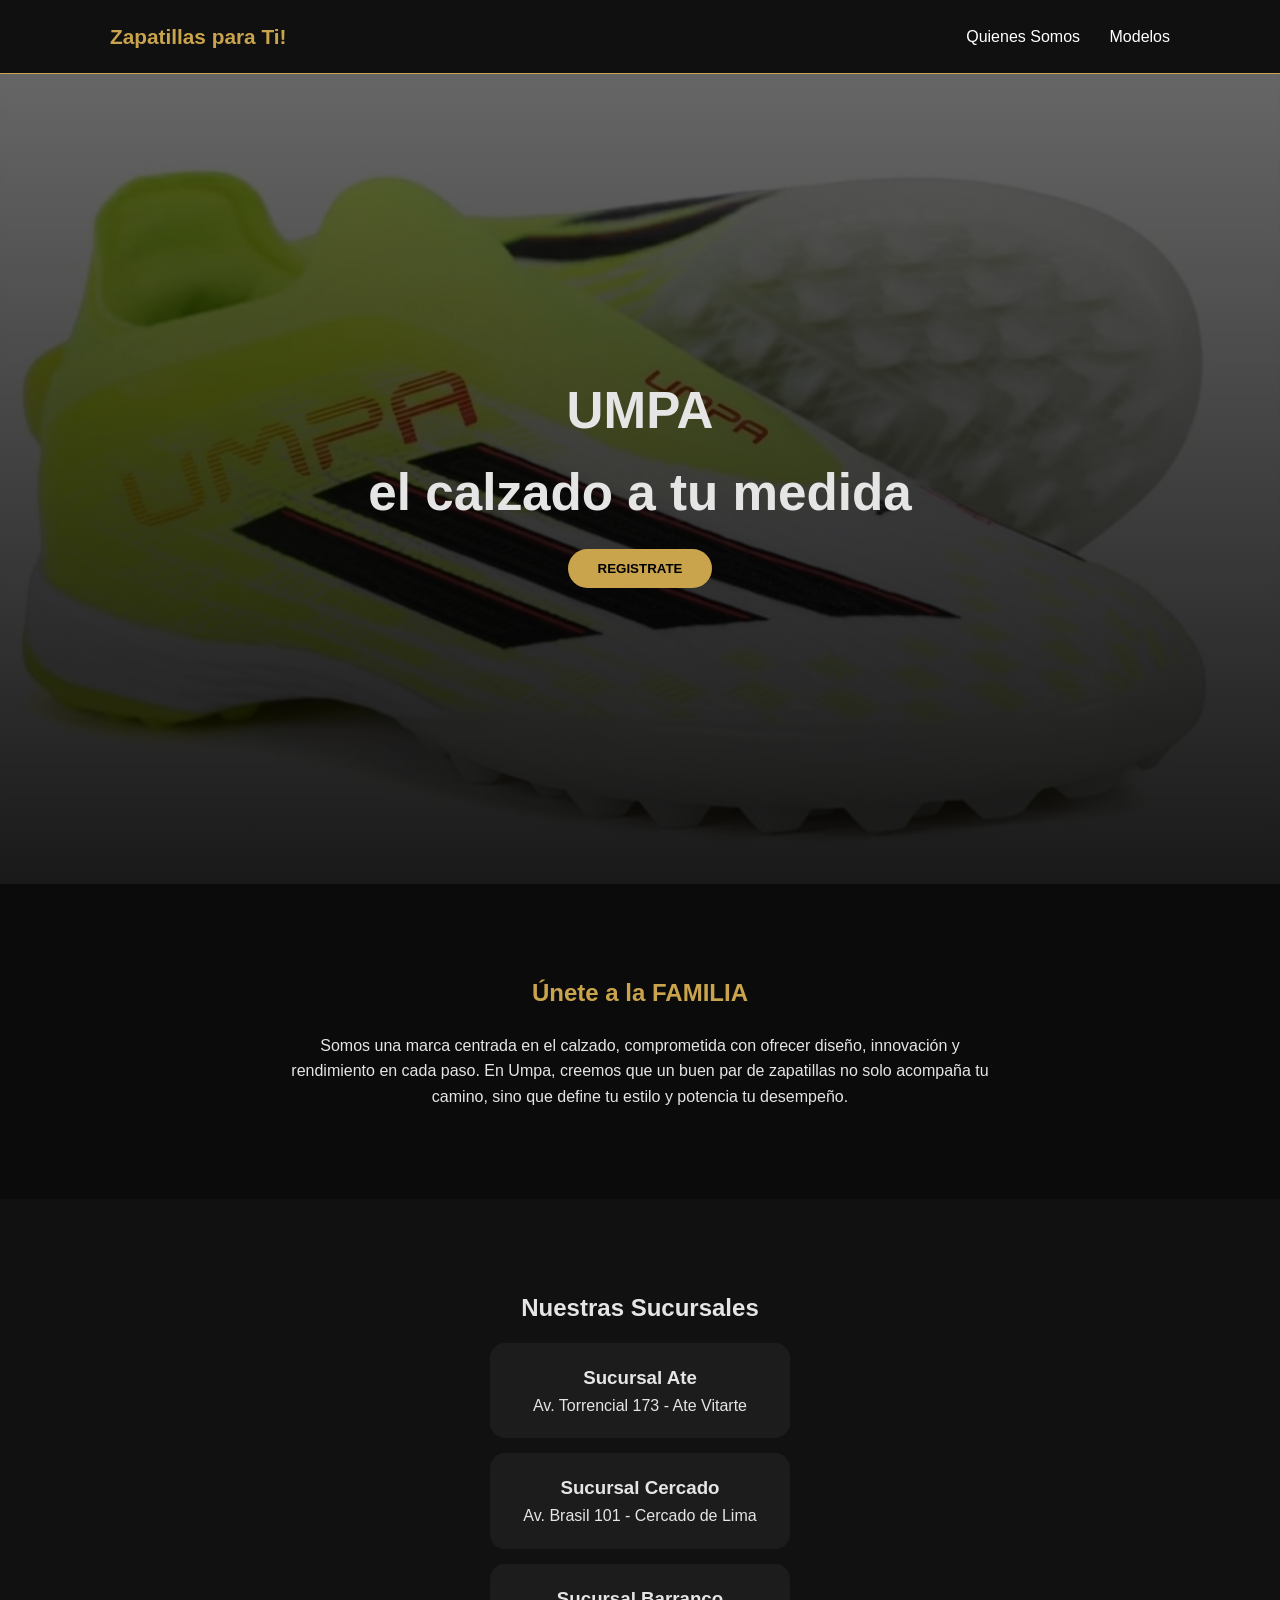
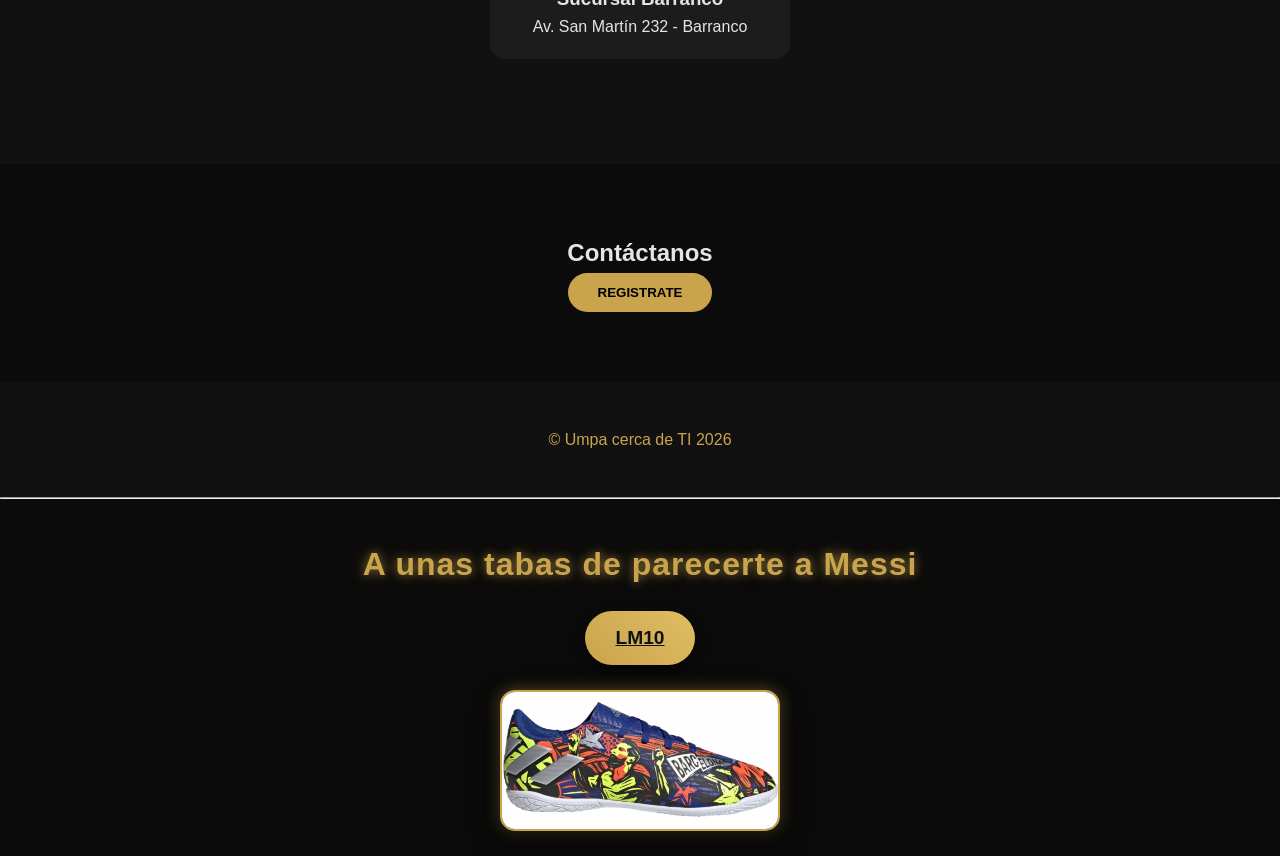
<file: index.html>
<!DOCTYPE html>
<html>
<head>
    <title>Umpa tienda oficial</title>
    <link rel="stylesheet" href="Estilos.css">
</head>
<body>

<header>
    <div class="container">
        <p class="logo">Zapatillas para Ti!</p>
        <nav>
            <a href="quienes-somos.html">Quienes Somos</a>
            <a href="modelos.html">Modelos</a>
        </nav>
    </div>
</header>

<section id="hero">
    <h1>UMPA <br> el calzado a tu medida</h1>
    <button>REGISTRATE</button>
</section>

<section id="somos-fast">
    <div class="container">

        <h2>Únete a la FAMILIA</h2>

        <p>
        Somos una marca centrada en el calzado, comprometida con ofrecer diseño, innovación y rendimiento en cada paso. 
        En Umpa, creemos que un buen par de zapatillas no solo acompaña tu camino, sino que define tu estilo y potencia tu desempeño.
        </p>

    </div>
</section>

<section id="sucursales">
    <div class="conteiner">
        
        <h2>Nuestras Sucursales</h2>

        <div class="carta">
            <h3>Sucursal Ate</h3>
            <p>Av. Torrencial 173 - Ate Vitarte</p>
        </div>

        <div class="carta">
            <h3>Sucursal Cercado</h3>
            <p>Av. Brasil 101 - Cercado de Lima</p>
        </div>

        <div class="carta">
            <h3>Sucursal Barranco</h3>
            <p>Av. San Martín 232 - Barranco</p>
        </div>

    </div>
</section>

<section id="encuesta">
    <h2>Contáctanos</h2>
    <button>REGISTRATE</button>
</section>

<footer>
    <div class="conteiner">
        <p>&copy; Umpa cerca de TI 2026</p>
    </div>
</footer>

<hr>

<!-- SECCIÓN MESSI -->
<p id="lio1">A unas tabas de parecerte a Messi</p>

<a href="https://www.youtube.com/watch?v=wm78ZsLmP6c" target="_blank">LM10</a>

<img src="tabas.jpg">

</body>
</html>
</file>
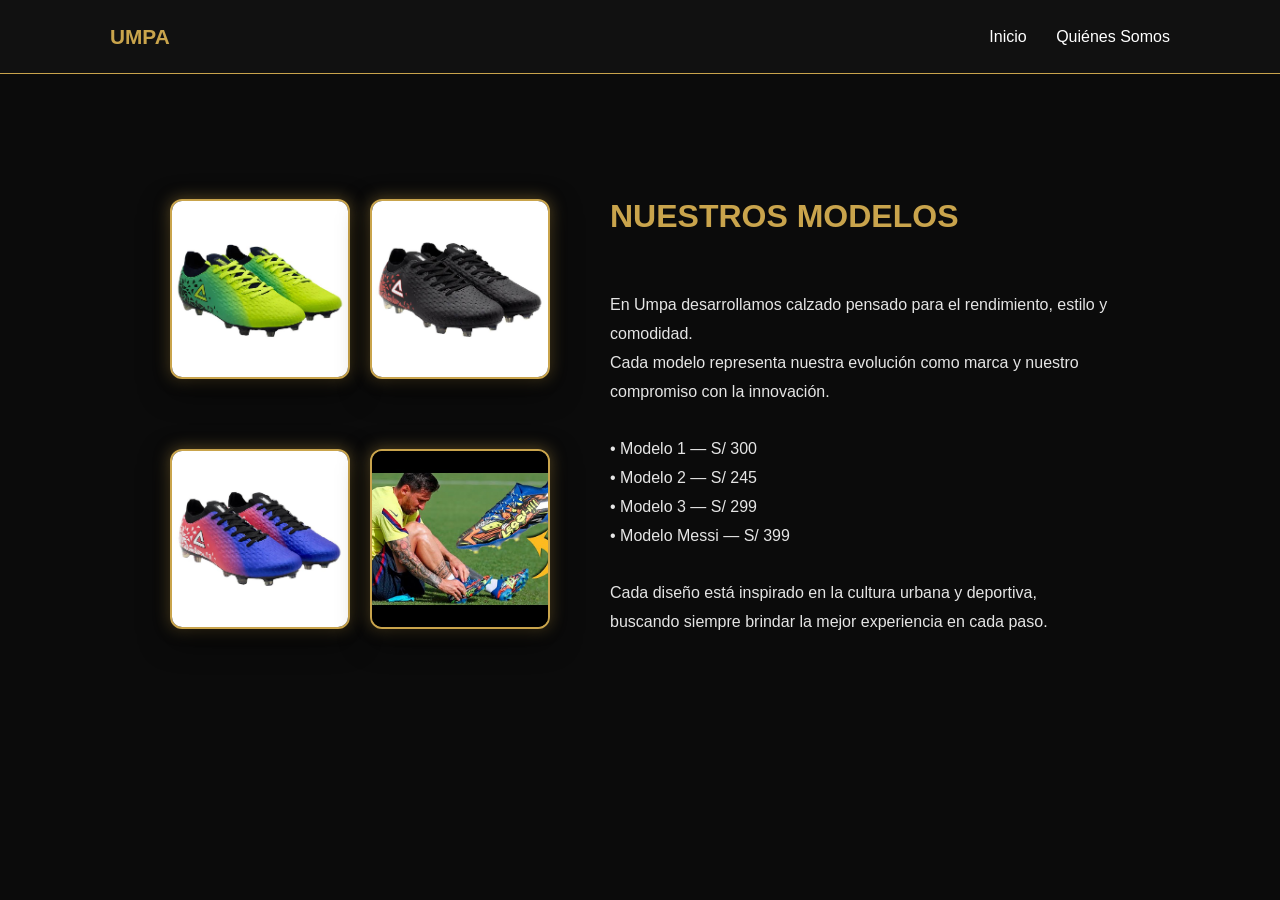
<file: modelos.html>
<!DOCTYPE html>
<html lang="es">
<head>
    <meta charset="UTF-8">
    <title>Modelos - Umpa</title>
    <link rel="stylesheet" href="Estilos.css">
</head>

<body>

<header>
    <div class="container">
        <p class="logo">UMPA</p>
        <nav>
            <a href="index.html">Inicio</a>
            <a href="quienes-somos.html">Quiénes Somos</a>
        </nav>
    </div>
</header>

<section id="modelos-page">
    <div class="container">

        <div class="modelos-flex">

            <!-- IMÁGENES -->
            <div class="modelos-img">
                <img src="modelo1.jpg" alt="Modelo 1">
                <img src="modelo2.jpg" alt="Modelo 2">
                <img src="modelo3.jpg" alt="Modelo 3">
                <img src="modelo-messi.jpg" alt="Modelo Messi">
            </div>

            <!-- TEXTO -->
            <div class="modelos-texto">
                <h2>NUESTROS MODELOS</h2>

                <p>
En Umpa desarrollamos calzado pensado para el rendimiento, estilo y comodidad.  
Cada modelo representa nuestra evolución como marca y nuestro compromiso con la innovación.

• Modelo 1 — S/ 300  
• Modelo 2 — S/ 245  
• Modelo 3 — S/ 299  
• Modelo Messi — S/ 399  

Cada diseño está inspirado en la cultura urbana y deportiva, buscando siempre brindar la mejor experiencia en cada paso.
                </p>
            </div>

        </div>

    </div>
</section>

</body>
</html>
</file>
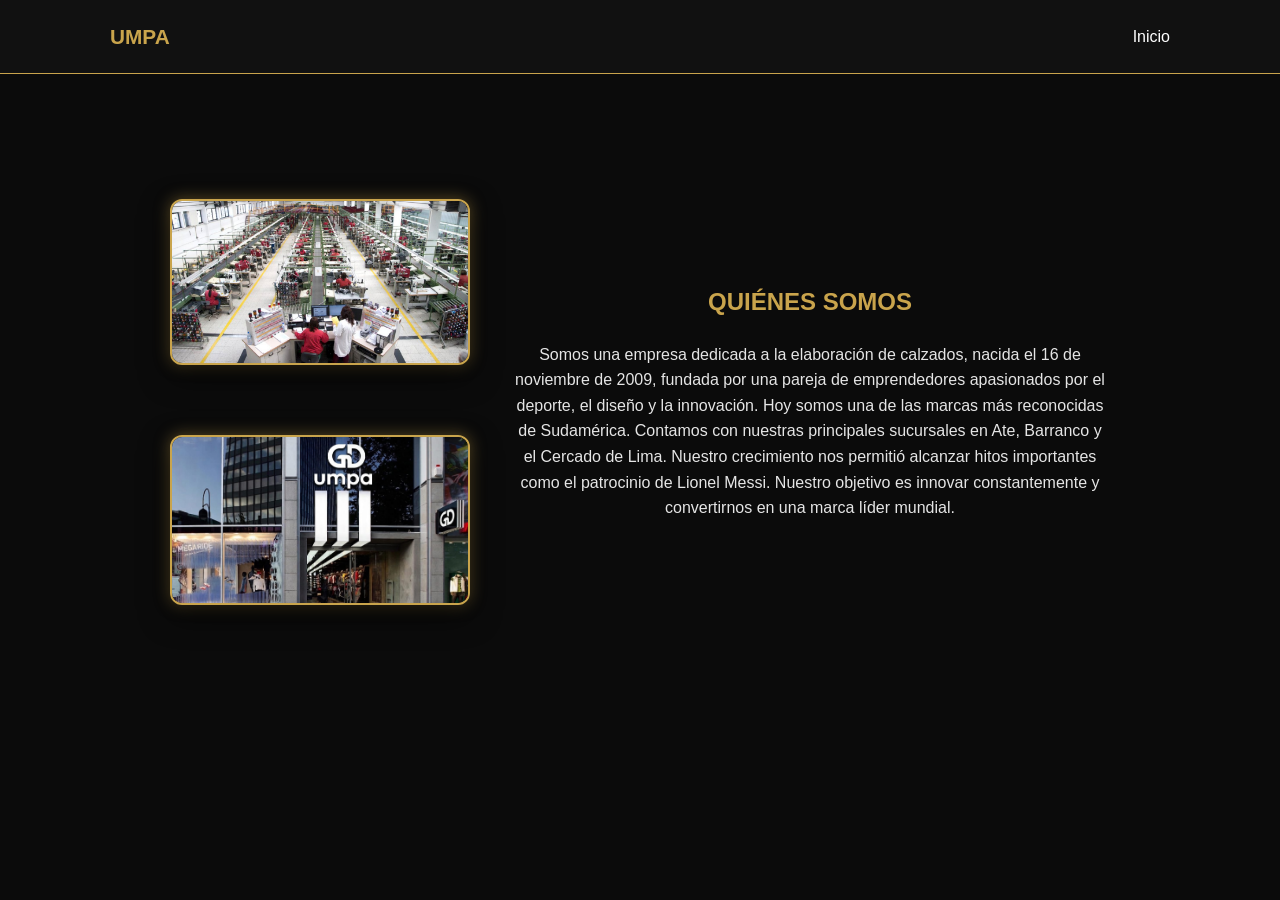
<file: quienes-somos.html>
<!DOCTYPE html>
<html lang="es">
<head>
    <meta charset="UTF-8">
    <meta name="viewport" content="width=device-width, initial-scale=1.0">
    <title>Quiénes Somos - Umpa</title>
    <link rel="stylesheet" href="Estilos.css">
</head>

<body>

<header>
    <div class="container">
        <p class="logo">UMPA</p>
        <nav>
            <a href="index.html">Inicio</a>
        </nav>
    </div>
</header>

<section id="quienes">
    <div class="container">

        <div class="somos-flex">

            <div class="somos-img">
                <img src="empresa-tabas.jpg" alt="">
                <img src="umpa-sede.jpg" alt="">
            </div>

            <div class="somos-texto">
                <h2>QUIÉNES SOMOS</h2>

                <p>
                Somos una empresa dedicada a la elaboración de calzados, nacida el 16 de noviembre de 2009, fundada por una pareja de emprendedores apasionados por el deporte, el diseño y la innovación. Hoy somos una de las marcas más reconocidas de Sudamérica. Contamos con nuestras principales sucursales en Ate, Barranco y el Cercado de Lima. Nuestro crecimiento nos permitió alcanzar hitos importantes como el patrocinio de Lionel Messi. Nuestro objetivo es innovar constantemente y convertirnos en una marca líder mundial.
                </p>

            </div>

        </div>

    </div>
</section>

</body>
</html>
</file>
<file: Estilos.css>
/* SCROLL SUAVE */
html {
    scroll-behavior: smooth;
}

/* RESET */
* {
    margin: 0;
    padding: 0;
    box-sizing: border-box;
}

/* BASE */
body {
    background: #0b0b0b;
    color: #e5e5e5;
    font-family: 'Segoe UI', sans-serif;
    line-height: 1.6;
}

/* CONTENEDORES */
.container, .conteiner {
    max-width: 1100px;
    margin: auto;
    padding: 20px;
}

/* HEADER */
header {
    background: rgba(17,17,17,0.95);
    border-bottom: 1px solid #c9a44c;
    position: sticky;
    top: 0;
    z-index: 1000;
}

header .container {
    display: flex;
    justify-content: space-between;
    align-items: center;
}

.logo {
    color: #c9a44c;
    font-weight: bold;
    font-size: 1.3em;
}

/* NAV */
nav a {
    color: #fff;
    margin-left: 25px;
    text-decoration: none;
    position: relative;
    transition: 0.3s;
}

nav a::after {
    content: "";
    position: absolute;
    width: 0;
    height: 2px;
    background: #c9a44c;
    left: 0;
    bottom: -5px;
    transition: 0.3s;
}

nav a:hover::after {
    width: 100%;
}

/* HERO */
#hero {
    height: 90vh;
    background: linear-gradient(rgba(0,0,0,0.6), rgba(0,0,0,0.9)),
                url("tabas-umpa.jpg");
    background-size: cover;
    background-position: center;
    display: flex;
    flex-direction: column;
    justify-content: center;
    align-items: center;
    text-align: center;

    animation: fadeIn 1.5s ease;
}

#hero h1 {
    font-size: 3.2em;
    margin-bottom: 15px;
}

/* BOTÓN */
button {
    background: #c9a44c;
    border: none;
    padding: 12px 30px;
    border-radius: 30px;
    cursor: pointer;
    font-weight: bold;
    transition: 0.3s;
}

button:hover {
    transform: scale(1.1);
    background: #e0b95a;
}

/* SECCIONES */
section {
    padding: 70px 0;
    text-align: center;
}

/* SOMOS */
#somos-fast h2 {
    color: #c9a44c;
    margin-bottom: 20px;
}

#somos-fast p {
    max-width: 700px;
    margin: auto;
}

/* SUCURSALES */
#sucursales {
    background: #111;
}

.carta {
    background: #1c1c1c;
    margin: 15px auto;
    padding: 20px;
    border-radius: 15px;
    max-width: 300px;
    transition: 0.3s;
}

.carta:hover {
    transform: translateY(-5px);
}

/* FOOTER */
footer {
    text-align: center;
    padding: 25px;
    background: #111;
    color: #c9a44c;
}

/* SECCIÓN MESSI PRO */
#lio1 {
    text-align: center;
    font-size: 2em;
    font-weight: bold;
    color: #c9a44c;
    margin-top: 40px;
    letter-spacing: 1px;
    text-shadow: 0 0 10px rgba(201,164,76,0.6),
                 0 0 20px rgba(201,164,76,0.3);
}

/* BOTÓN LM10 */
a[href*="youtube"] {
    display: block;
    text-align: center;
    margin: 20px auto;
    font-size: 1.2em;
    font-weight: bold;
    color: #111;
    background: linear-gradient(45deg, #c9a44c, #e0bc63);
    padding: 12px 30px;
    border-radius: 30px;
    width: fit-content;
    box-shadow: 0 5px 15px rgba(0,0,0,0.5);
    transition: 0.3s;
}

a[href*="youtube"]:hover {
    transform: scale(1.1);
    box-shadow: 0 10px 25px rgba(0,0,0,0.7);
}

/* IMAGEN FINAL */
img {
    display: block;
    margin: 25px auto;
    width: 280px;
    border-radius: 15px;
    border: 2px solid #c9a44c;
    box-shadow: 0 10px 30px rgba(0,0,0,0.7),
                0 0 15px rgba(201,164,76,0.5);
    transition: 0.3s;
}

img:hover {
    transform: scale(1.07);
}

/* ANIMACIÓN */
@keyframes fadeIn {
    from {
        opacity: 0;
        transform: translateY(30px);
    }
    to {
        opacity: 1;
        transform: translateY(0);
    }
}
/* QUIÉNES SOMOS PAGE */
#quienes {
    padding: 80px 20px;
}

.somos-flex {
    display: flex;
    align-items: center;
    justify-content: center;
    gap: 40px;
    flex-wrap: wrap;
}

.somos-img {
    display: flex;
    flex-direction: column;
    gap: 20px;
}

.somos-img img {
    width: 300px;
    border-radius: 12px;
    border: 2px solid #c9a44c;
}

.somos-texto {
    max-width: 600px;
}

.somos-texto h2 {
    color: #c9a44c;
    margin-bottom: 20px;
}

/* ===== MODELOS PAGE ===== */
#modelos-page {
    padding: 80px 20px;
}

/* FLEX PRINCIPAL */
.modelos-flex {
    display: flex;
    align-items: center;
    justify-content: center;
    gap: 60px;
    flex-wrap: wrap;
}

/* IMÁGENES EN GRID */
.modelos-img {
    display: grid;
    grid-template-columns: 1fr 1fr;
    gap: 20px;
}

.modelos-img img {
    width: 180px;
    height: 180px;
    object-fit: cover;
    border-radius: 12px;
    border: 2px solid #c9a44c;
    transition: 0.3s;
}

.modelos-img img:hover {
    transform: scale(1.08);
    box-shadow: 0 10px 25px rgba(0,0,0,0.6);
}

/* TEXTO */
.modelos-texto {
    max-width: 500px;
    text-align: left;
}

.modelos-texto h2 {
    color: #c9a44c;
    margin-bottom: 20px;
    font-size: 2em;
}

.modelos-texto p {
    line-height: 1.8;
    white-space: pre-line;
}
</file>
